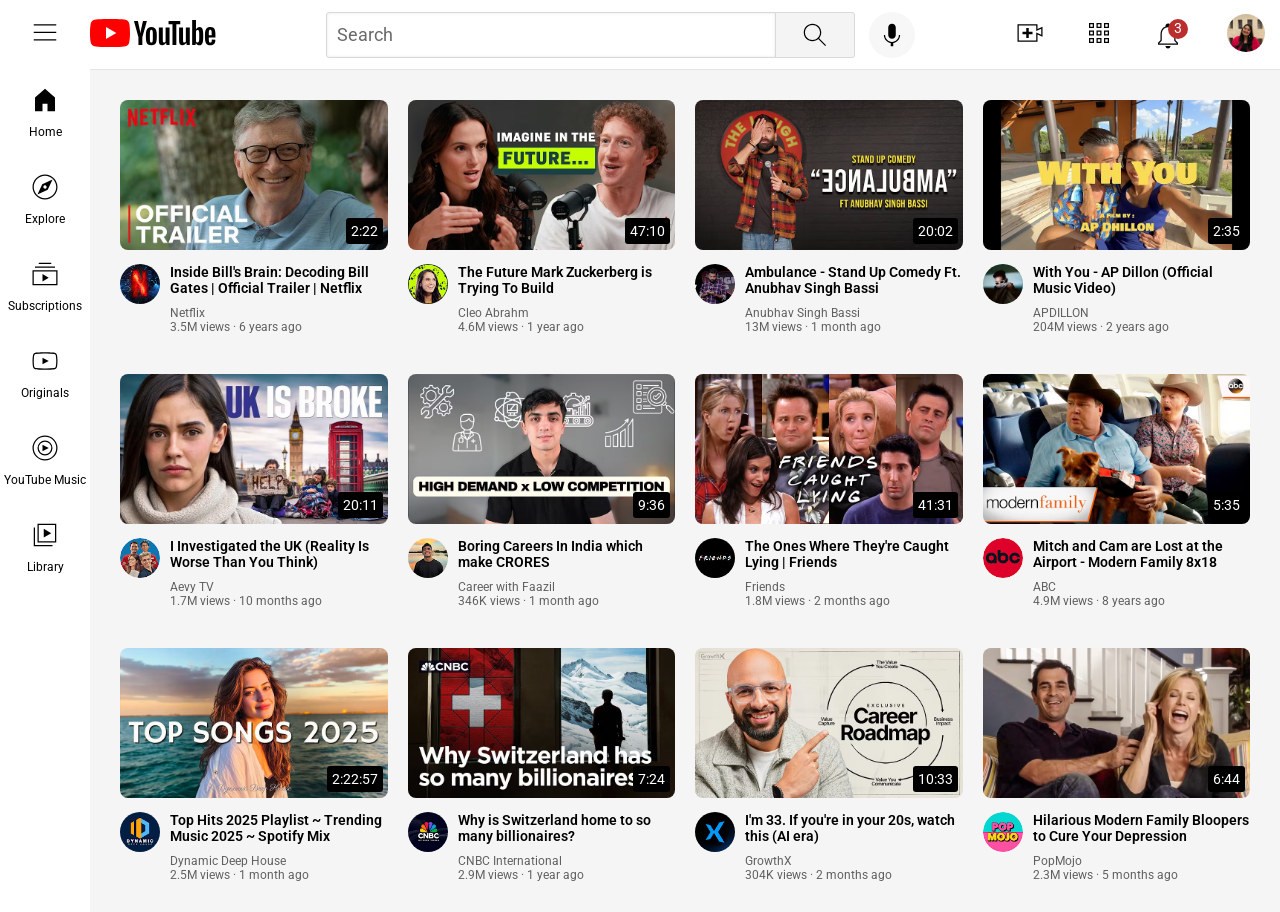
<file: index.html>
<!DOCTYPE html>
<html>
    <head>
        <title>Youtube Clone</title>
        <link rel="preconnect" href="https://fonts.googleapis.com">
        <link rel="preconnect" href="https://fonts.gstatic.com" crossorigin>
        <link href="https://fonts.googleapis.com/css2?family=Montserrat:ital,wght@0,100..900;1,100..900&family=Roboto:ital,wght@0,100..900;1,100..900&display=swap" rel="stylesheet">
        <link rel="stylesheet" href="youtube-project.css">
    </head>
    <body>
        <header class="header-box">
            <div>
                <img class = "hamburger" src="assets/hamburger-menu.svg">
            </div>
            <div>
                <img class = "youtube-logo" src="assets/youtube-logo.svg">
            </div>
            <div class="search">
                <input class="search-box" type="text" placeholder="Search">
                <div class="container-for-tooltip tooltip-search">
                    <div class="search-button-box">
                        <img class = "search-button" src="assets/search.svg">
                    </div>
                    <p class="tooltip">Search</p>
                </div>
            </div>
            <div class="container-for-tooltip tooltip-voice-search">
                <div class="voice-search-bg">
                    <img class = "voice-search" src="assets/voice-search-icon.svg">
                </div>
                <p class="tooltip">Search with your voice</p>
            </div>
            <div class="header-right-side-icons">
                <div class="container-for-tooltip tooltip-upload">
                    <div class="tooltip-box-right-side-icons">
                        <img class = "top-icons" src="assets/upload.svg">
                    </div>
                    <p class="tooltip">Upload</p>
                </div>
                <div class="container-for-tooltip tooltip-apps">
                    <div class="tooltip-box-right-side-icons">
                        <img class = "top-icons" src="assets/youtube-apps.svg">
                    </div>
                    <p class="tooltip">YouTube Apps</p>
                </div>
                <div class="container-for-tooltip tooltip-notifications">
                    <div>
                        <p class="notification-number">3</p>
                    </div>
                    <div class="notification tooltip-box-right-side-icons">
                        <img class = "top-icons" src="assets/notifications.svg">
                    </div>
                    <p class="tooltip">Notifications</p>
                </div>
                <div>
                    <img class = "my-channel-picture" src="assets/my-channel.jpeg">
                </div>
            </div>
        </header>
        <nav class="sidebar">
            <div class="sidebar-box">
                <img class="sidebar-icon" src = "assets/home.svg">
                <p class ="sidebar-title">Home</p>
            </div>
            <div class="sidebar-box">
                <img class="sidebar-icon" src = "assets/explore.svg">
                <p class ="sidebar-title">Explore</p>
            </div>
            <div class="sidebar-box">
                <img class="sidebar-icon" src = "assets/subscriptions.svg">
                <p class ="sidebar-title">Subscriptions</p>
            </div>
            <div class="sidebar-box">
                <img class="sidebar-icon" src = "assets/originals.svg">
                <p class ="sidebar-title">Originals</p>
            </div>
            <div class="sidebar-box">
                <img class="sidebar-icon" src = "assets/youtube-music.svg">
                <p class ="sidebar-title">YouTube Music</p>
            </div>
            <div class="sidebar-box">
                <img class="sidebar-icon" src = "assets/library.svg">
                <p class ="sidebar-title">Library</p>
            </div>
        </nav>
        <main>
            <section class="videos">
                <a href="https://youtu.be/aCv29JKmHNY?si=3y4TCWv3-J4WB1lg" class="video-link">
                <div>
                    <div class="thumbnail-container">
                        <img class="thumbnail" src="assets/decoding_bill_gates.avif">
                        <p class="video-timing">2:22</p>
                    </div>
                    <div class = "video-description">
                        <img class = "profile-picture" src="assets/netflix.jpg">
                        <div>
                            <p class="video-title">Inside Bill's Brain: Decoding  Bill Gates | Official Trailer | Netflix</p>
                            <p class="video-channel">Netflix</p>
                            <p class="video-channel">3.5M views &#183 6 years ago</p>
                        </div>
                    </div>
                </div>
                </a>
                <a href="https://youtu.be/oX7OduG1YmI?si=4oSbqgjqm97cA8LV" class="video-link">
                <div>
                    <div class="thumbnail-container">
                        <img class="thumbnail" src="assets/mark_zuckerberg.avif">
                        <p class="video-timing">47:10</p>
                    </div>
                    
                    <div class = "video-description">
                        <img class = "profile-picture" src="assets/cleo.jpg">
                        <div>
                            <p class="video-title">The Future Mark Zuckerberg is Trying To Build</p>
                            <p class="video-channel">Cleo Abrahm</p>
                            <p class="video-channel">4.6M views &#183 1 year ago</p>
                        </div>
                    </div>
                </div>
                </a>
                <a href="https://youtu.be/mbOO0Z6ryO0?si=xn6Bxsd2VRzyiRgQ" class="video-link">
                <div>
                    <div class="thumbnail-container">
                        <img class="thumbnail" src="assets/ambulance.avif">
                        <p class="video-timing">20:02</p>
                    </div>
                    <div class = "video-description">
                        <img class = "profile-picture" src="assets/bassi.jpg">
                        <div>
                            <p class="video-title">Ambulance - Stand Up Comedy Ft. Anubhav Singh Bassi</p>
                            <p class="video-channel">Anubhav Singh Bassi</p>
                            <p class="video-channel">13M views &#183 1 month ago</p>
                        </div>
                    </div>
                </div>
                </a>
                <a href="https://youtu.be/mZQH8CPQ-wo?si=hbxph8FT8roTWXx8" class="video-link">
                <div>
                    <div class="thumbnail-container">
                        <img class="thumbnail" src="assets/with_you.avif">
                        <p class="video-timing">2:35</p>
                    </div>
                    <div class = "video-description">
                        <img class = "profile-picture" src="assets/ap_dillon.jpg">
                        <div>
                            <p class="video-title">With You - AP Dillon (Official Music Video)</p>
                            <p class="video-channel">APDILLON</p>
                            <p class="video-channel">204M views &#183 2 years ago</p>
                        </div>
                    </div>
                </div>
                </a>
                <a href="https://youtu.be/RbIFvS9SxtQ?si=3CHJDOM9I_RqOObc" class="video-link">
                <div>
                    <div class="thumbnail-container">
                        <img class="thumbnail" src="assets/uk.avif">
                        <p class="video-timing">20:11</p>
                    </div>
                    <div class = "video-description">
                        <img class = "profile-picture" src="assets/avey_tv.jpg">
                        <div>
                            <p class="video-title">I Investigated the UK (Reality Is Worse Than You Think)</p>
                            <p class="video-channel">Aevy TV</p>
                            <p class="video-channel">1.7M views &#183 10 months ago</p>
                        </div>
                    </div>
                </div>
                </a>
                <a href="https://youtu.be/CbDWc0KlUGM?si=FQG0VhDpcDMH7GbT" class="video-link">
                <div>
                    <div class="thumbnail-container">
                        <img class="thumbnail" src="assets/high_demand.avif">
                        <p class="video-timing">9:36</p>
                    </div>
                    <div class = "video-description">
                        <img class = "profile-picture" src="assets/career.jpg">
                        <div>
                            <p class="video-title">Boring Careers In India which make CRORES</p>
                            <p class="video-channel">Career with Faazil</p>
                            <p class="video-channel">346K views &#183 1 month ago</p>
                        </div>
                    </div>
                </div>
                </a>
                <a href="https://youtu.be/_clnuIEkpYw?si=fI53sSRm2Rc5kXQ1" class="video-link">
                <div>
                    <div class="thumbnail-container">
                        <img class="thumbnail" src="assets/friends_caught_lying.avif">
                        <p class="video-timing">41:31</p>
                    </div>
                    <div class = "video-description">
                        <img class = "profile-picture" src="assets/friends.jpg">
                        <div>
                            <p class="video-title">The Ones Where They're Caught Lying | Friends</p>
                            <p class="video-channel">Friends</p>
                            <p class="video-channel">1.8M views &#183 2 months ago</p>
                        </div>
                    </div>
                </div>
                </a>
                <a href="https://youtu.be/QFMHbHLNq2k?si=MSZ_FyYd_ommIrDy" class="video-link">
                <div>
                    <div class="thumbnail-container">
                        <img class="thumbnail" src="assets/modern_family.avif">
                        <p class="video-timing">5:35</p>
                    </div>
                    <div class = "video-description">
                        <img class = "profile-picture" src="assets/abc.jpg">
                        <div>
                            <p class="video-title">Mitch and Cam are Lost at the Airport - Modern Family 8x18</p>
                            <p class="video-channel">ABC</p>
                            <p class="video-channel">4.9M views &#183 8 years ago</p>
                        </div>
                    </div>
                </div>
                </a>
                <a href="https://youtu.be/LuzXr3He9NI?si=p9UlRf18DlMR8HJ2" class="video-link">
                <div>
                    <div class="thumbnail-container">
                        <img class="thumbnail" src="assets/top_songs.avif">
                        <p class="video-timing">2:22:57</p>
                    </div>
                    <div class = "video-description">
                        <img class = "profile-picture" src="assets/dynamic.jpg">
                        <div>
                            <p class="video-title">Top Hits 2025 Playlist ~ Trending Music 2025 ~ Spotify Mix</p>
                            <p class="video-channel">Dynamic Deep House</p>
                            <p class="video-channel">2.5M views &#183 1 month ago</p>
                        </div>
                    </div>
                </div>
                </a>
                <a href="https://youtu.be/xuEpU_IdvNo?si=qyUIk59U7PYn8gIg" class="video-link">
                <div>
                    <div class="thumbnail-container">
                        <img class="thumbnail" src="assets/switzerland.avif">
                        <p class="video-timing">7:24</p>
                    </div>
                    
                    <div class = "video-description">
                        <img class = "profile-picture" src="assets/cnbc.jpg">
                        <div>
                            <p class="video-title">Why is Switzerland home to so many billionaires?</p>
                            <p class="video-channel">CNBC International</p>
                            <p class="video-channel">2.9M views &#183 1 year ago</p>
                        </div>
                    </div>
                </div>
                </a>
                <a href="https://youtu.be/k-PFsbZ9yVs?si=imHxA5W-glm4Ggmz" class="video-link">
                <div>
                    <div class="thumbnail-container">
                        <img class="thumbnail" src="assets/roadmap.avif">
                        <p class="video-timing">10:33</p>
                    </div>
                    <div class = "video-description">
                        <img class = "profile-picture" src="assets/growthx.jpg">
                        <div>
                            <p class="video-title">I'm 33. If you're in your 20s, watch this (AI era)</p>
                            <p class="video-channel">GrowthX</p>
                            <p class="video-channel">304K views &#183 2 months ago</p>
                        </div>
                    </div>
                </div>
                </a>
                <a href="https://youtu.be/iHef4oc1WM4?si=R0WH4VrlxM4oLQgF" class="video-link">
                <div>
                    <div class="thumbnail-container">
                        <img class="thumbnail" src="assets/bloopers.avif">
                        <p class="video-timing">6:44</p>
                    </div>
                    <div class = "video-description">
                        <img class = "profile-picture" src="assets/popmojo.jpg">
                        <div>
                            <p class="video-title">Hilarious Modern Family Bloopers to Cure Your Depression</p>
                            <p class="video-channel">PopMojo</p>
                            <p class="video-channel">2.3M views &#183 5 months ago</p>
                        </div>
                    </div>
                </div>
                </a>
            </section>
        </main>
    </body>
</html>
</file>
<file: youtube-project.css>
* {
    box-sizing: border-box;
}
body {
    margin : 0px;
    padding-top: 70px;
    padding-left: 90px;
}
.header-box {
    background-color: white;
    height: 70px;
    display: flex;
    flex-direction : row;
    justify-content: space-between;
    align-items: center;
    padding-left: 30px;
    padding-right: 15px;
    width: 100%;
    position: fixed;
    left: 0;
    right: 0;
    top: 0;
    border-bottom-color: rgb(228, 228, 228);
    border-bottom-width: 1.5px;
    border-bottom-style: solid;
    z-index: 100;
}
.top-icons {
    height: 30px;
}
.hamburger {
    height: 30px;
    margin-right: 30px;
}
.youtube-logo {
    height: 28px;
    margin-right: 110px;
}
.search {
    display: flex;
    flex: 1;
}
.search-box {
    height: 46px;
    width: 100%;
    max-width: 450px;
    font-family: Roboto, Arial;
    font-size: 18px;
    padding-left: 10px;
    padding-right: 10px;
    box-shadow: inset 0px 0px 3px rgb(0, 0, 0, 0.1);
    border-style: solid;
    border-color: rgb(217, 217, 217);
    border-top-left-radius: 3px;
    border-bottom-left-radius: 3px;
    border-width: 1.5px;
    flex: 1;
}
.search-box::placeholder {
    color: rgb(106, 106, 106);
    font-weight: 400;
}
.search-box:focus-visible {
  outline: none;
}

.container-for-tooltip
{
    display: flex;
    flex-direction: column;
    position: relative;
}
.search-button-box {
    height: 46px;
    width: 80px;
    background-color: rgb(244, 244, 244);
    display: flex;
    align-items: center;
    justify-content: center;
    border-style: solid;
    border-color: rgb(217, 217, 217);
    border-top-right-radius: 3px;
    border-bottom-right-radius: 3px;
    border-width: 1.5px;
    margin-left: -1.5px;
    margin-right: 10px;
}
.search-button {
    height: 30px;
}
.tooltip {
    position: absolute;
    background-color: rgb(93, 93, 93);
    color: white;
    padding-top: 10px;
    padding-bottom: 10px;
    padding-left: 10px;
    padding-right: 10px;
    width: fit-content;
    border-radius: 2px;
    opacity: 0;
    transition: opacity 0.15s;
    white-space: nowrap;
}
.search-button-box:hover +.tooltip,
.voice-search-bg:hover +.tooltip,
.tooltip-box-right-side-icons:hover +.tooltip
{
    opacity: 0.9;
    cursor: pointer;
}
.tooltip-search .tooltip {
    left: 4px;
    bottom: -60px;
}
.tooltip-voice-search .tooltip {
    left: -60px;
    bottom: -60px;
}
.tooltip-upload .tooltip {
    left: -20px;
    bottom: -65px;
}
.tooltip-apps .tooltip {
    left: -45px;
    bottom: -65px;
}
.tooltip-notifications .tooltip {
    left: -35px;
    bottom: -65px;
}
.voice-search-bg {
    background-color: rgb(247, 247, 247);
    height: 46px;
    width: 46px;
    border-radius: 24px;
    display: flex;
    justify-content: center;
    align-items: center;
    margin-right: 50px;
    margin-left: 0px;
}
.voice-search {
    height: 30px;
}
.header-right-side-icons {
    display: flex;
    flex-direction: row;
    width: 250px;
    justify-content: space-between;
    margin-left: 50px;
    align-items: center;
    flex-shrink: 0;
}
.notification {
    display: flex;
    flex-direction: column;
    align-items: start;
    justify-content: flex-end;
    position: relative;
    height: 32px;
    width: 35px;
}
.notification-number {
    position: absolute;
    background-color: rgb(186, 46, 46);
    width: 20px;
    height: 20px;
    border-radius: 10px;
    color: white;
    text-align: center;
    font-size: 14px;
    padding-top: 1px;
    padding-bottom: 2px;
    top: 0;
    right: 0;
    z-index: 100;
}
.my-channel-picture {
    height: 38px;
    width: 38px;
    border-radius: 19px;
    margin-right: 0px;
}
.sidebar {
    position: fixed;
    left:0;
    margin-top: -1.5px;
    width: 90px;
    height: 100%;
    background-color: white;
    display: flex;
    flex-direction: column;
    align-items: center;
    z-index: 200;
}
.sidebar-box {
    display: flex;
    justify-content: center;
    align-items: center;
    flex-direction: column;
    height: 87px;
    width: 100%;
}
.sidebar-box:hover {
    background-color: rgb(240, 240, 240);
    cursor: pointer;
}
.sidebar-icon {
    height: 30px;
    margin-right: 30px;
    margin-left: 0px;
    margin-right: 0px;
}
.sidebar-title {
    font-size: 12px;
    margin-top: 10px;
}
.videos {
    display: grid;
    grid-template-columns: 1fr 1fr 1fr;
    column-gap: 20px;
    row-gap: 40px;
    background-color: rgb(245, 245, 245);
    padding: 30px;
}

@media (max-width: 800px) {
    .videos {
        grid-template-columns: 1fr 1fr;
    }
}

@media (min-width: 801px) and (max-width: 1080px) {
    .videos {
        grid-template-columns: 1fr 1fr 1fr;
    }
}

@media (min-width: 1081px) {
    .videos {
        grid-template-columns: 1fr 1fr 1fr 1fr;
    }
}

.video-link {
    text-decoration: none;
    color: inherit;
}
.video-link:hover {
    cursor: pointer;
}

.thumbnail {
    width:100%;
    border-radius: 8px;
}
.video-description {
    display: grid;
    grid-template-columns: 50px 1fr;
    margin-top: 10px;
}
.thumbnail-container {
    position: relative;
}
.profile-picture {
    height: 40px;
    width: 40px;
    border-radius: 20px;
}
.video-timing {
    position: absolute;
    padding-top: 5px;
    padding-bottom: 5px;
    padding-left: 5px;
    padding-right: 5px;
    background-color: black;
    color: white;
    text-align: center;
    border-radius: 3px;
    font-family: Roboto, Arial;
    font-size: 14px;
    bottom: 10px;
    right: 5px;
}
p {
    font-family: Roboto, Arial;
    margin-top: 0px;
    margin-bottom: 0px;
}
.video-title {
    font-weight: 600;
    font-size: 14px;
    margin-bottom: 10px;
    display: -webkit-box;
    -webkit-line-clamp: 2;
    -webkit-box-orient: vertical;
    overflow: hidden;
}
.video-channel {
    color: rgb(96, 96, 96);
    font-size: 12px;
    display: -webkit-box;
    -webkit-line-clamp: 2;
    -webkit-box-orient: vertical;
    overflow: hidden;
}
</file>
